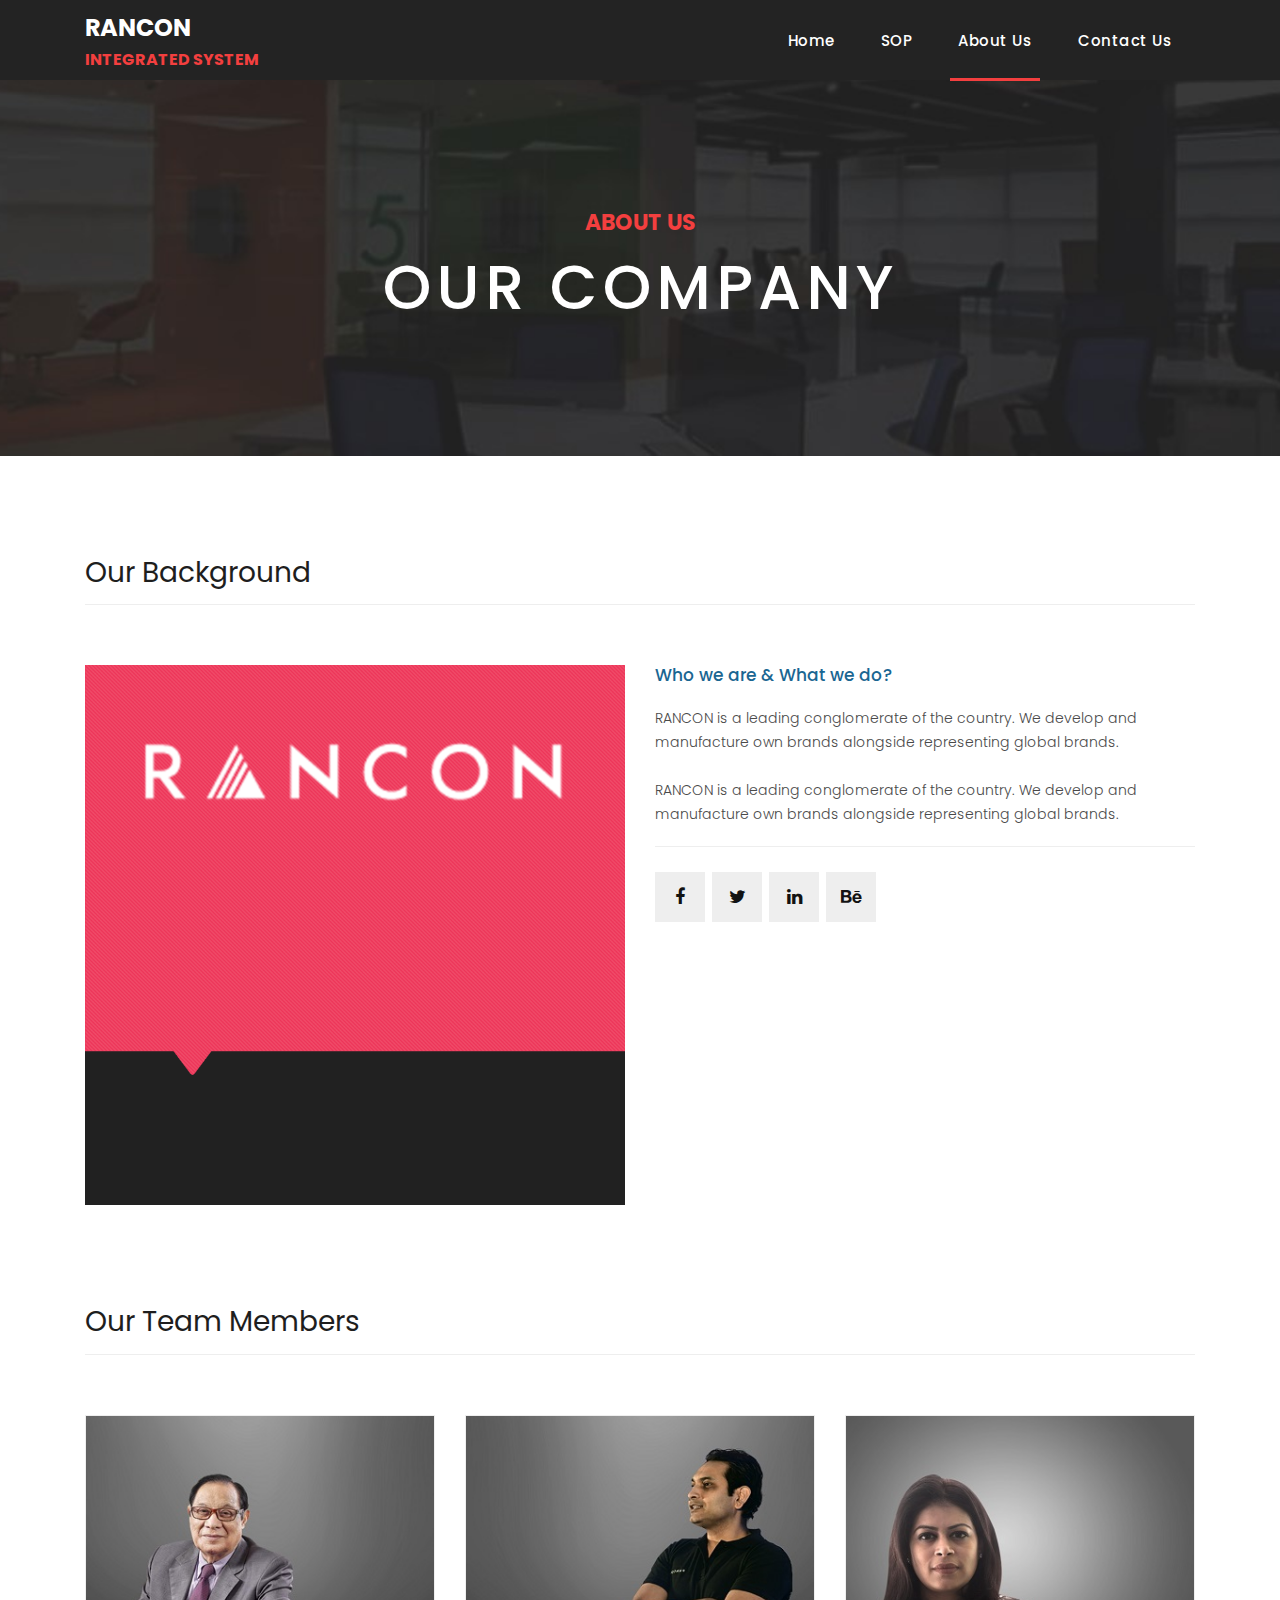
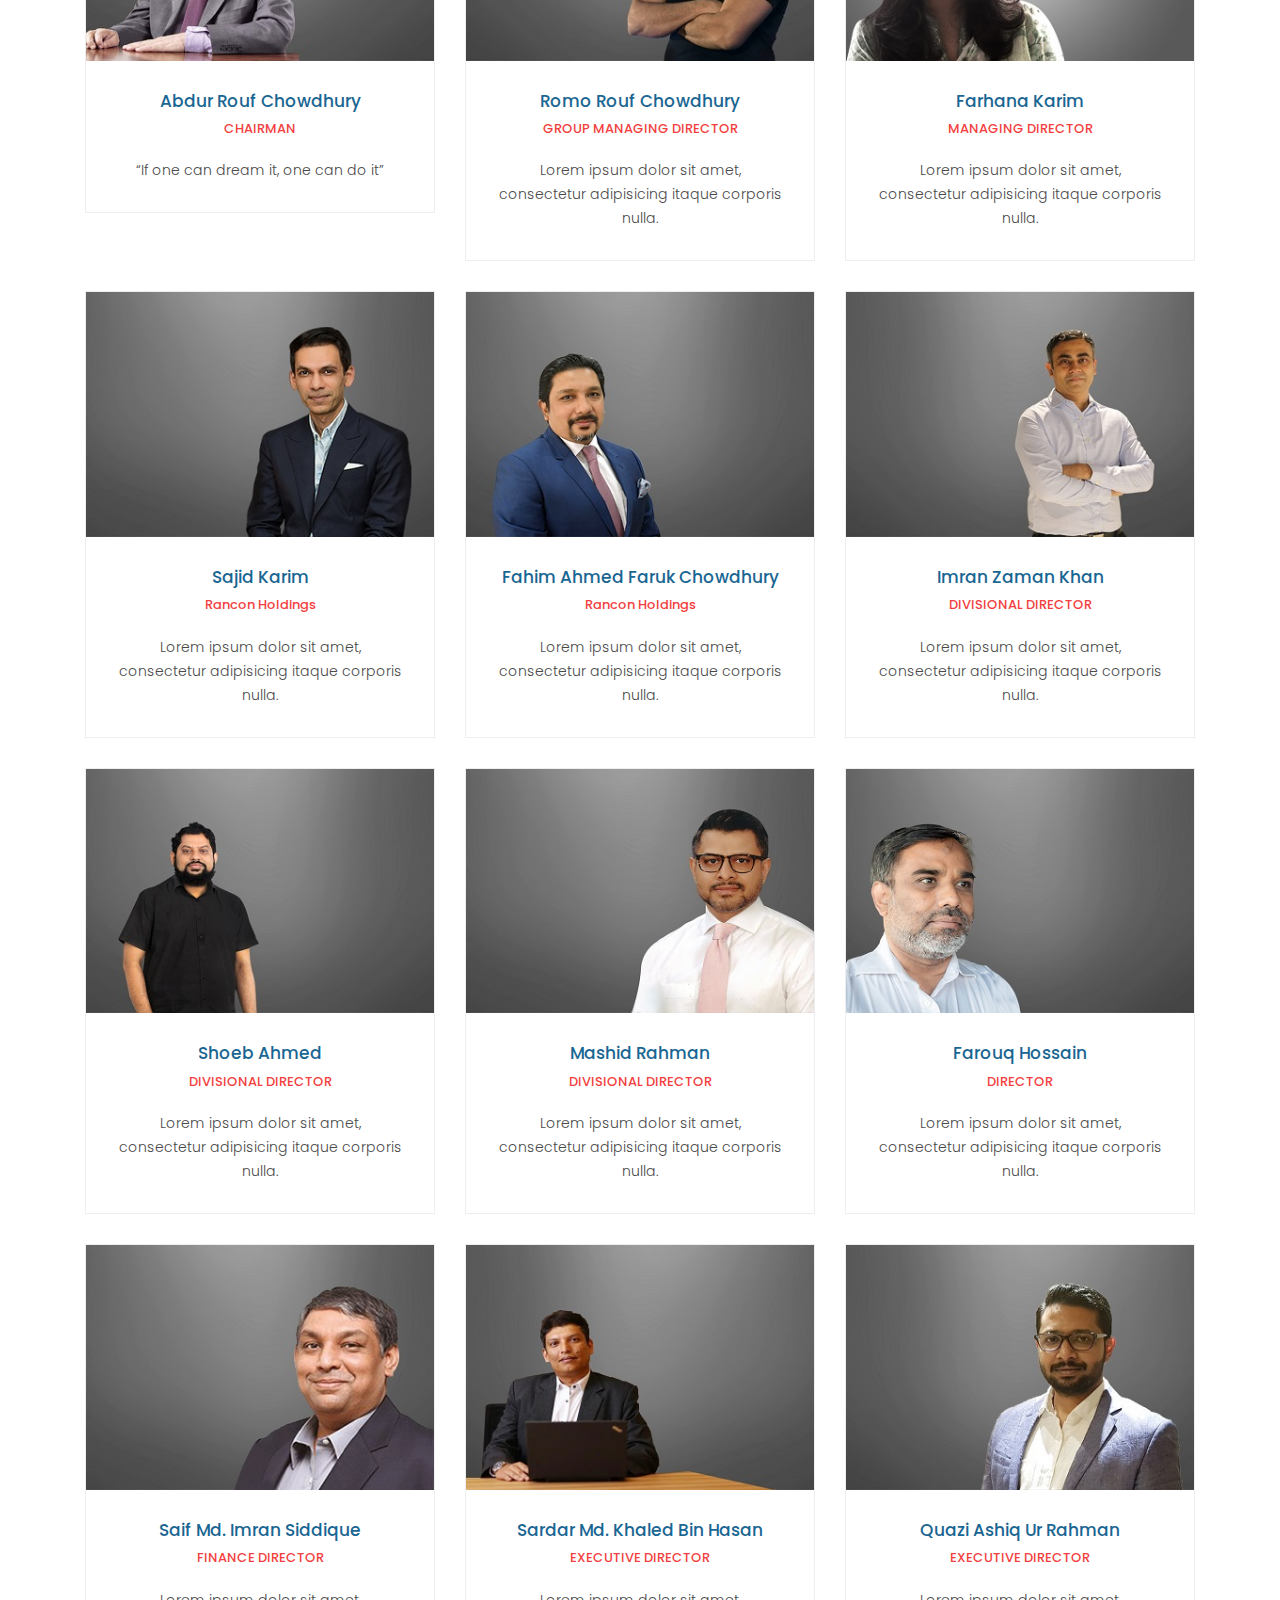
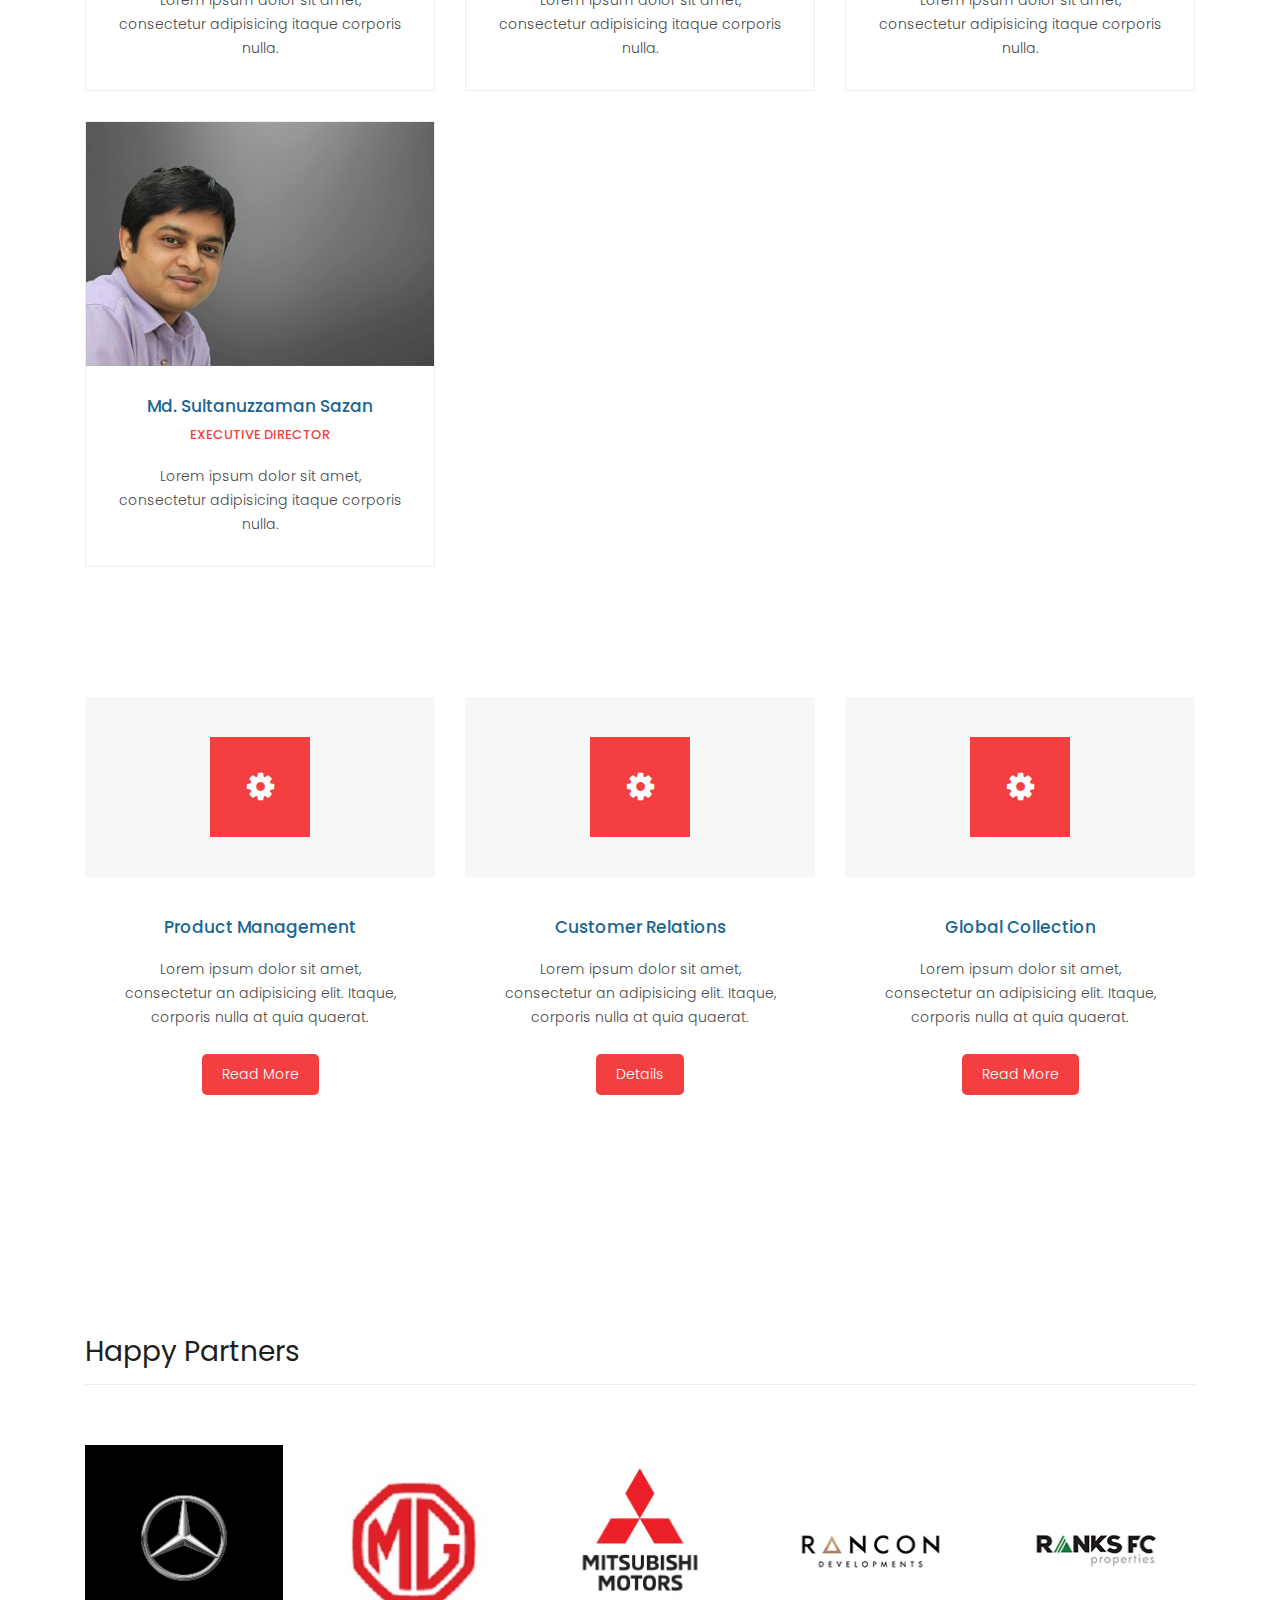
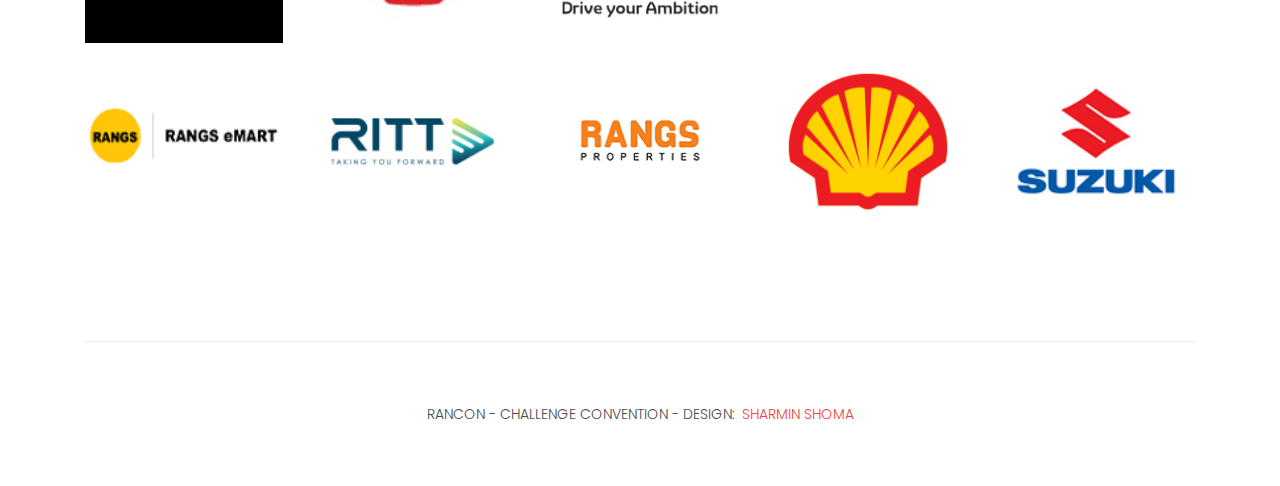
<file: about.html>
<!DOCTYPE html>
<html lang="en">

  <head>

    <meta charset="utf-8">
    <meta name="viewport" content="width=device-width, initial-scale=1, shrink-to-fit=no">
    <meta name="description" content="">
    <meta name="author" content="">
    <link href="https://fonts.googleapis.com/css?family=Poppins:100,200,300,400,500,600,700,800,900&display=swap" rel="stylesheet">

    <title>RANCON_ABOUT</title>

    <!-- Bootstrap core CSS -->
    <link href="vendor/bootstrap/css/bootstrap.min.css" rel="stylesheet">
<!--

TemplateMo 546 Sixteen Clothing

https://templatemo.com/tm-546-sixteen-clothing

-->

    <!-- Additional CSS Files -->
    <link rel="stylesheet" href="assets/css/fontawesome.css">
    <link rel="stylesheet" href="assets/css/templatemo-sixteen.css">
    <link rel="stylesheet" href="assets/css/owl.css">

  </head>

  <body>

    <!-- ***** Preloader Start ***** -->
    <div id="preloader">
        <div class="jumper">
            <div></div>
            <div></div>
            <div></div>
        </div>
    </div>  
    <!-- ***** Preloader End ***** -->

    <!-- Header -->
    <header class="">
      <nav class="navbar navbar-expand-lg">
        <div class="container">
          <a class="navbar-brand" href="index.html"><h2>RANCON<br> <em>Integrated System</em></h2></a>
          <button class="navbar-toggler" type="button" data-toggle="collapse" data-target="#navbarResponsive" aria-controls="navbarResponsive" aria-expanded="false" aria-label="Toggle navigation">
            <span class="navbar-toggler-icon"></span>
          </button>
          <div class="collapse navbar-collapse" id="navbarResponsive">
            <ul class="navbar-nav ml-auto">
              <li class="nav-item">
                <a class="nav-link" href="index.html">Home
                  <span class="sr-only">(current)</span>
                </a>
              </li> 
              <li class="nav-item">
                <a class="nav-link" href="products.html">SOP</a>
              </li>
              <li class="nav-item active">
                <a class="nav-link" href="about.html">About Us</a>
              </li>
              <li class="nav-item">
                <a class="nav-link" href="contact.html">Contact Us</a>
              </li>
            </ul>
          </div>
        </div>
      </nav>
    </header>

    <!-- Page Content -->
    <div class="page-heading about-heading header-text">
      <div class="container">
        <div class="row">
          <div class="col-md-12">
            <div class="text-content">
              <h4>about us</h4>
              <h2>our company</h2>
            </div>
          </div>
        </div>
      </div>
    </div>


    <div class="best-features about-features">
      <div class="container">
        <div class="row">
          <div class="col-md-12">
            <div class="section-heading">
              <h2>Our Background</h2>
            </div>
          </div>
          <div class="col-md-6">
            <div class="right-image">
              <img src="assets/images/feature-image.png" alt="">
            </div>
          </div>
          <div class="col-md-6">
            <div class="left-content">
              <h4>Who we are &amp; What we do?</h4>
              <p>RANCON is a leading conglomerate of the country. We develop and manufacture own brands alongside representing global brands.
                <br><br>RANCON is a leading conglomerate of the country. We develop and manufacture own brands alongside representing global brands.</p>
              <ul class="social-icons">
                <li><a href="#"><i class="fa fa-facebook"></i></a></li>
                <li><a href="#"><i class="fa fa-twitter"></i></a></li>
                <li><a href="#"><i class="fa fa-linkedin"></i></a></li>
                <li><a href="#"><i class="fa fa-behance"></i></a></li>
              </ul>
            </div>
          </div>
        </div>
      </div>
    </div>

    
    <div class="team-members">
      <div class="container">
        <div class="row">
          <div class="col-md-12">
            <div class="section-heading">
              <h2>Our Team Members</h2>
            </div>
          </div>
          <div class="col-md-4">
            <div class="team-member">
              <div class="thumb-container">
                <img src="assets/images/team_01.jpg" alt="">
                <div class="hover-effect">
                  <div class="hover-content">
                    <ul class="social-icons">
                      <li><a href="#"><i class="fa fa-facebook"></i></a></li>
                      <li><a href="#"><i class="fa fa-twitter"></i></a></li>
                      <li><a href="#"><i class="fa fa-linkedin"></i></a></li>
                      <li><a href="#"><i class="fa fa-behance"></i></a></li>
                    </ul>
                  </div>
                </div>
              </div>
              <div class="down-content">
                <h4>Abdur Rouf Chowdhury</h4>
                <span>CHAIRMAN</span>
                <p>“If one can dream it, one can do it”</p>
              </div>
            </div>
          </div>
          <div class="col-md-4">
            <div class="team-member">
              <div class="thumb-container">
                <img src="assets/images/team_02.jpg" alt="">
                <div class="hover-effect">
                  <div class="hover-content">
                    <ul class="social-icons">
                      <li><a href="#"><i class="fa fa-facebook"></i></a></li>
                      <li><a href="#"><i class="fa fa-twitter"></i></a></li>
                      <li><a href="#"><i class="fa fa-linkedin"></i></a></li>
                      <li><a href="#"><i class="fa fa-behance"></i></a></li>
                    </ul>
                  </div>
                </div>
              </div>
              <div class="down-content">
                <h4>Romo Rouf Chowdhury</h4>
                <span>GROUP MANAGING DIRECTOR</span>
                <p>Lorem ipsum dolor sit amet, consectetur adipisicing itaque corporis nulla.</p>
              </div>
            </div>
          </div>
          <div class="col-md-4">
            <div class="team-member">
              <div class="thumb-container">
                <img src="assets/images/team_03.jpg" alt="">
                <div class="hover-effect">
                  <div class="hover-content">
                    <ul class="social-icons">
                      <li><a href="#"><i class="fa fa-facebook"></i></a></li>
                      <li><a href="#"><i class="fa fa-twitter"></i></a></li>
                      <li><a href="#"><i class="fa fa-linkedin"></i></a></li>
                      <li><a href="#"><i class="fa fa-behance"></i></a></li>
                    </ul>
                  </div>
                </div>
              </div>
              <div class="down-content">
                <h4>Farhana Karim</h4>
                <span>MANAGING DIRECTOR</span>
                <p>Lorem ipsum dolor sit amet, consectetur adipisicing itaque corporis nulla.</p>
              </div>
            </div>
          </div>
          <div class="col-md-4">
            <div class="team-member">
              <div class="thumb-container">
                <img src="assets/images/team_04.jpg" alt="">
                <div class="hover-effect">
                  <div class="hover-content">
                    <ul class="social-icons">
                      <li><a href="#"><i class="fa fa-facebook"></i></a></li>
                      <li><a href="#"><i class="fa fa-twitter"></i></a></li>
                      <li><a href="#"><i class="fa fa-linkedin"></i></a></li>
                      <li><a href="#"><i class="fa fa-behance"></i></a></li>
                    </ul>
                  </div>
                </div>
              </div>
              <div class="down-content">
                <h4>Sajid Karim</h4>
                <span>Rancon Holdings</span>
                <p>Lorem ipsum dolor sit amet, consectetur adipisicing itaque corporis nulla.</p>
              </div>
            </div>
          </div>
          <div class="col-md-4">
            <div class="team-member">
              <div class="thumb-container">
                <img src="assets/images/team_05.jpg" alt="">
                <div class="hover-effect">
                  <div class="hover-content">
                    <ul class="social-icons">
                      <li><a href="#"><i class="fa fa-facebook"></i></a></li>
                      <li><a href="#"><i class="fa fa-twitter"></i></a></li>
                      <li><a href="#"><i class="fa fa-linkedin"></i></a></li>
                      <li><a href="#"><i class="fa fa-behance"></i></a></li>
                    </ul>
                  </div>
                </div>
              </div>
              <div class="down-content">
                <h4>Fahim Ahmed Faruk Chowdhury</h4>
                <span>Rancon Holdings</span>
                <p>Lorem ipsum dolor sit amet, consectetur adipisicing itaque corporis nulla.</p>
              </div>
            </div>
          </div>
          <div class="col-md-4">
            <div class="team-member">
              <div class="thumb-container">
                <img src="assets/images/team_06.jpg" alt="">
                <div class="hover-effect">
                  <div class="hover-content">
                    <ul class="social-icons">
                      <li><a href="#"><i class="fa fa-facebook"></i></a></li>
                      <li><a href="#"><i class="fa fa-twitter"></i></a></li>
                      <li><a href="#"><i class="fa fa-linkedin"></i></a></li>
                      <li><a href="#"><i class="fa fa-behance"></i></a></li>
                    </ul>
                  </div>
                </div>
              </div>
              <div class="down-content">
                <h4>Imran Zaman Khan</h4>
                <span>DIVISIONAL DIRECTOR</span>
                <p>Lorem ipsum dolor sit amet, consectetur adipisicing itaque corporis nulla.</p>
              </div>
            </div>
          </div>
          <div class="col-md-4">
            <div class="team-member">
              <div class="thumb-container">
                <img src="assets/images/team_07.jpg" alt="">
                <div class="hover-effect">
                  <div class="hover-content">
                    <ul class="social-icons">
                      <li><a href="#"><i class="fa fa-facebook"></i></a></li>
                      <li><a href="#"><i class="fa fa-twitter"></i></a></li>
                      <li><a href="#"><i class="fa fa-linkedin"></i></a></li>
                      <li><a href="#"><i class="fa fa-behance"></i></a></li>
                    </ul>
                  </div>
                </div>
              </div>
              <div class="down-content">
                <h4>Shoeb Ahmed</h4>
                <span>DIVISIONAL DIRECTOR</span>
                <p>Lorem ipsum dolor sit amet, consectetur adipisicing itaque corporis nulla.</p>
              </div>
            </div>
          </div>
          <div class="col-md-4">
            <div class="team-member">
              <div class="thumb-container">
                <img src="assets/images/team_08.jpg" alt="">
                <div class="hover-effect">
                  <div class="hover-content">
                    <ul class="social-icons">
                      <li><a href="#"><i class="fa fa-facebook"></i></a></li>
                      <li><a href="#"><i class="fa fa-twitter"></i></a></li>
                      <li><a href="#"><i class="fa fa-linkedin"></i></a></li>
                      <li><a href="#"><i class="fa fa-behance"></i></a></li>
                    </ul>
                  </div>
                </div>
              </div>
              <div class="down-content">
                <h4>Mashid Rahman</h4>
                <span>DIVISIONAL DIRECTOR</span>
                <p>Lorem ipsum dolor sit amet, consectetur adipisicing itaque corporis nulla.</p>
              </div>
            </div>
          </div>
          <div class="col-md-4">
            <div class="team-member">
              <div class="thumb-container">
                <img src="assets/images/team_09.jpg" alt="">
                <div class="hover-effect">
                  <div class="hover-content">
                    <ul class="social-icons">
                      <li><a href="#"><i class="fa fa-facebook"></i></a></li>
                      <li><a href="#"><i class="fa fa-twitter"></i></a></li>
                      <li><a href="#"><i class="fa fa-linkedin"></i></a></li>
                      <li><a href="#"><i class="fa fa-behance"></i></a></li>
                    </ul>
                  </div>
                </div>
              </div>
              <div class="down-content">
                <h4>Farouq Hossain</h4>
                <span>DIRECTOR</span>
                <p>Lorem ipsum dolor sit amet, consectetur adipisicing itaque corporis nulla.</p>
              </div>
            </div>
          </div>
          <div class="col-md-4">
            <div class="team-member">
              <div class="thumb-container">
                <img src="assets/images/team_10.jpg" alt="">
                <div class="hover-effect">
                  <div class="hover-content">
                    <ul class="social-icons">
                      <li><a href="#"><i class="fa fa-facebook"></i></a></li>
                      <li><a href="#"><i class="fa fa-twitter"></i></a></li>
                      <li><a href="#"><i class="fa fa-linkedin"></i></a></li>
                      <li><a href="#"><i class="fa fa-behance"></i></a></li>
                    </ul>
                  </div>
                </div>
              </div>
              <div class="down-content">
                <h4>Saif Md. Imran Siddique</h4>
                <span>FINANCE DIRECTOR</span>
                <p>Lorem ipsum dolor sit amet, consectetur adipisicing itaque corporis nulla.</p>
              </div>
            </div>
          </div>
          <div class="col-md-4">
            <div class="team-member">
              <div class="thumb-container">
                <img src="assets/images/team_11.jpg" alt="">
                <div class="hover-effect">
                  <div class="hover-content">
                    <ul class="social-icons">
                      <li><a href="#"><i class="fa fa-facebook"></i></a></li>
                      <li><a href="#"><i class="fa fa-twitter"></i></a></li>
                      <li><a href="#"><i class="fa fa-linkedin"></i></a></li>
                      <li><a href="#"><i class="fa fa-behance"></i></a></li>
                    </ul>
                  </div>
                </div>
              </div>
              <div class="down-content">
                <h4>Sardar Md. Khaled Bin Hasan</h4>
                <span>EXECUTIVE DIRECTOR</span>
                <p>Lorem ipsum dolor sit amet, consectetur adipisicing itaque corporis nulla.</p>
              </div>
            </div>
          </div>
          <div class="col-md-4">
            <div class="team-member">
              <div class="thumb-container">
                <img src="assets/images/team_12.jpg" alt="">
                <div class="hover-effect">
                  <div class="hover-content">
                    <ul class="social-icons">
                      <li><a href="#"><i class="fa fa-facebook"></i></a></li>
                      <li><a href="#"><i class="fa fa-twitter"></i></a></li>
                      <li><a href="#"><i class="fa fa-linkedin"></i></a></li>
                      <li><a href="#"><i class="fa fa-behance"></i></a></li>
                    </ul>
                  </div>
                </div>
              </div>
              <div class="down-content">
                <h4>Quazi Ashiq Ur Rahman</h4>
                <span>EXECUTIVE DIRECTOR</span>
                <p>Lorem ipsum dolor sit amet, consectetur adipisicing itaque corporis nulla.</p>
              </div>
            </div>
          </div>
          <div class="col-md-4">
            <div class="team-member">
              <div class="thumb-container">
                <img src="assets/images/team_13.jpg" alt="">
                <div class="hover-effect">
                  <div class="hover-content">
                    <ul class="social-icons">
                      <li><a href="#"><i class="fa fa-facebook"></i></a></li>
                      <li><a href="#"><i class="fa fa-twitter"></i></a></li>
                      <li><a href="#"><i class="fa fa-linkedin"></i></a></li>
                      <li><a href="#"><i class="fa fa-behance"></i></a></li>
                    </ul>
                  </div>
                </div>
              </div>
              <div class="down-content">
                <h4>Md. Sultanuzzaman Sazan</h4>
                <span>EXECUTIVE DIRECTOR</span>
                <p>Lorem ipsum dolor sit amet, consectetur adipisicing itaque corporis nulla.</p>
              </div>
            </div>
          </div>
        </div>
      </div>
    </div>


    <div class="services">
      <div class="container">
        <div class="row">
          <div class="col-md-4">
            <div class="service-item">
              <div class="icon">
                <i class="fa fa-gear"></i>
              </div>
              <div class="down-content">
                <h4>Product Management</h4>
                <p>Lorem ipsum dolor sit amet, consectetur an adipisicing elit. Itaque, corporis nulla at quia quaerat.</p>
                <a href="#" class="filled-button">Read More</a>
              </div>
            </div>
          </div>
          <div class="col-md-4">
            <div class="service-item">
              <div class="icon">
                <i class="fa fa-gear"></i>
              </div>
              <div class="down-content">
                <h4>Customer Relations</h4>
                <p>Lorem ipsum dolor sit amet, consectetur an adipisicing elit. Itaque, corporis nulla at quia quaerat.</p>
                <a href="#" class="filled-button">Details</a>
              </div>
            </div>
          </div>
          <div class="col-md-4">
            <div class="service-item">
              <div class="icon">
                <i class="fa fa-gear"></i>
              </div>
              <div class="down-content">
                <h4>Global Collection</h4>
                <p>Lorem ipsum dolor sit amet, consectetur an adipisicing elit. Itaque, corporis nulla at quia quaerat.</p>
                <a href="#" class="filled-button">Read More</a>
              </div>
            </div>
          </div>
        </div>
      </div>
    </div>


    <div class="happy-clients">
      <div class="container">
        <div class="row">
          <div class="col-md-12">
            <div class="section-heading">
              <h2>Happy Partners</h2>
            </div>
          </div>
          <div class="col-md-12">
            <div class="owl-clients owl-carousel">
              <div class="client-item">
                <img src="assets/images/client-01.jpg" alt="1">
              </div>
              
              <div class="client-item">
                <img src="assets/images/client-02.jpg" alt="2">
              </div>
              
              <div class="client-item">
                <img src="assets/images/client-03.jpg" alt="3">
              </div>
              
              <div class="client-item">
                <img src="assets/images/client-04.jpg" alt="4">
              </div>
              <div class="client-item">
                <img src="assets/images/client-05.jpg" alt="5">
              </div>
            </div>
          </div>
          <div class="col-md-12">
            <div class="owl-clients owl-carousel">
          
              <div class="client-item">
                <img src="assets/images/client-06.png" alt="6">
              </div>
              <div class="client-item">
                <img src="assets/images/client-07.jpg" alt="7">
              </div>
              <div class="client-item">
                <img src="assets/images/client-08.jpg" alt="8">
              </div>
              <div class="client-item">
                <img src="assets/images/client-09.jpg" alt="9">
              </div>
              <div class="client-item">
                <img src="assets/images/client-10.jpg" alt="10">
              </div>
            </div>
          </div>
        </div>
      </div>
    </div>
        </div>
      </div>
    </div>

    <footer>
      <div class="container">
        <div class="row">
          <div class="col-md-12">
            <div class="inner-content">
              <p>RANCON - CHALLENGE CONVENTION
            
            - Design: <a rel="nofollow noopener" href="https://www.linkedin.com/in/sharmin-shoma-036434178/" target="_blank">Sharmin Shoma</a></p>
            </div>
          </div>
        </div>
      </div>
    </footer>
    


    <!-- Bootstrap core JavaScript -->
    <script src="vendor/jquery/jquery.min.js"></script>
    <script src="vendor/bootstrap/js/bootstrap.bundle.min.js"></script>


    <!-- Additional Scripts -->
    <script src="assets/js/custom.js"></script>
    <script src="assets/js/owl.js"></script>
    <script src="assets/js/slick.js"></script>
    <script src="assets/js/isotope.js"></script>
    <script src="assets/js/accordions.js"></script>


    <script language = "text/Javascript"> 
      cleared[0] = cleared[1] = cleared[2] = 0; //set a cleared flag for each field
      function clearField(t){                   //declaring the array outside of the
      if(! cleared[t.id]){                      // function makes it static and global
          cleared[t.id] = 1;  // you could use true and false, but that's more typing
          t.value='';         // with more chance of typos
          t.style.color='#fff';
          }
      }
    </script>


  </body>

</html>
</file>
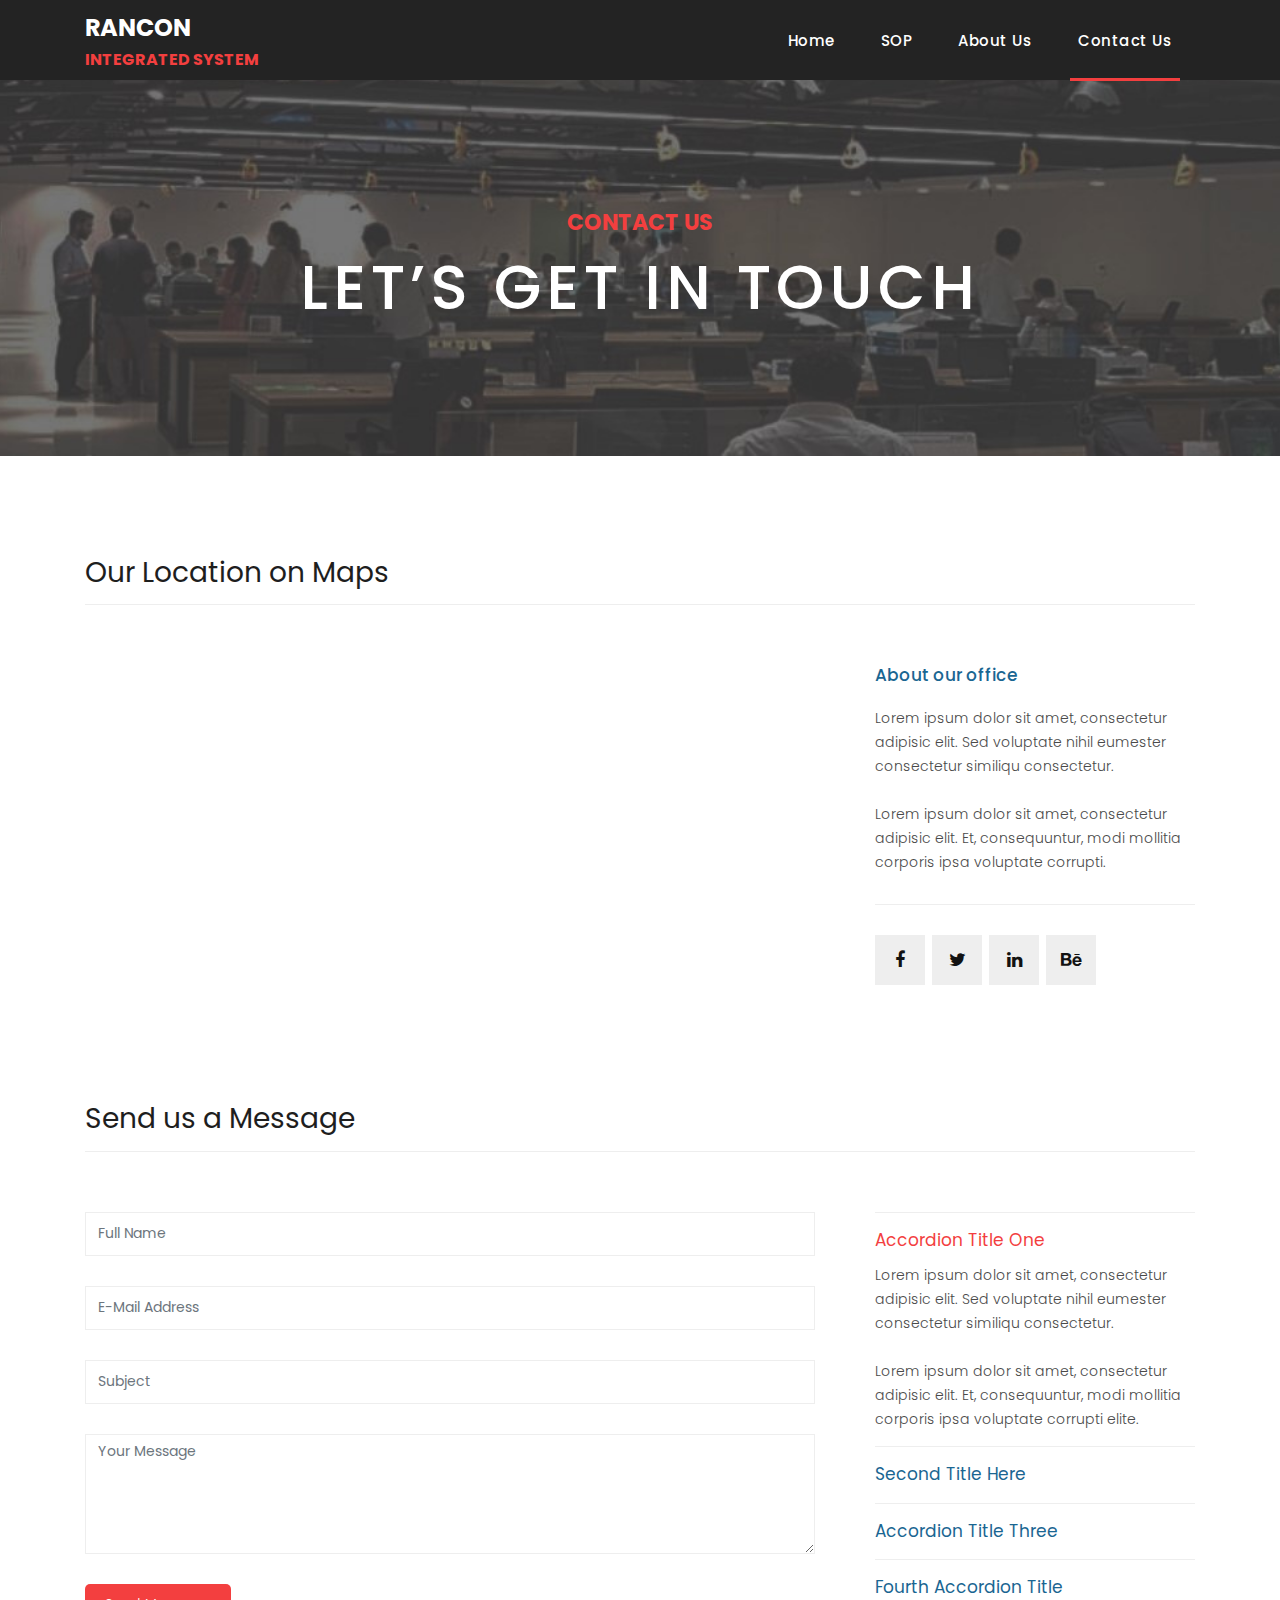
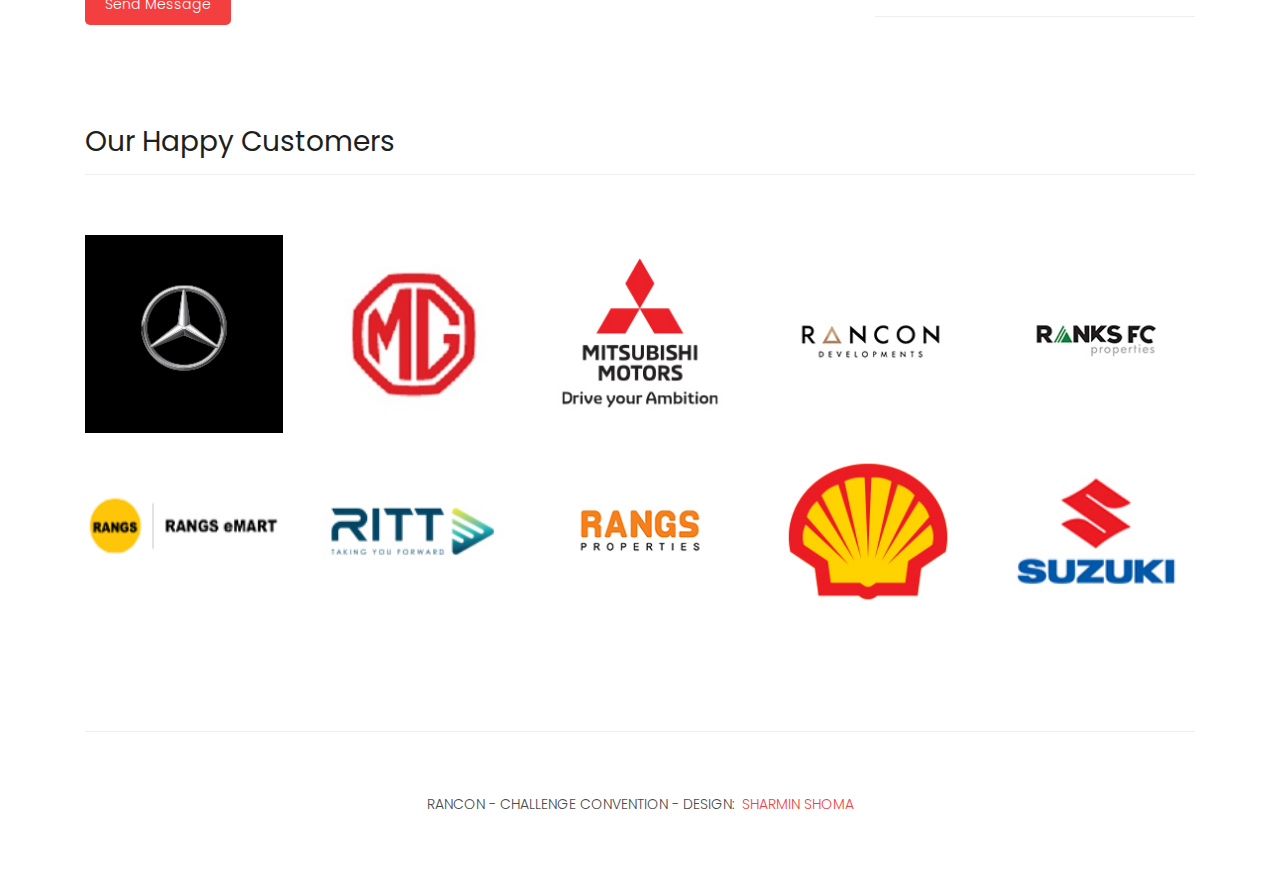
<file: contact.html>
<!DOCTYPE html>
<html lang="en">

  <head>

    <meta charset="utf-8">
    <meta name="viewport" content="width=device-width, initial-scale=1, shrink-to-fit=no">
    <meta name="description" content="">
    <meta name="author" content="">
    <link href="https://fonts.googleapis.com/css?family=Poppins:100,200,300,400,500,600,700,800,900&display=swap" rel="stylesheet">

    <title>RANCON_CONTACT</title>

    <!-- Bootstrap core CSS -->
    <link href="vendor/bootstrap/css/bootstrap.min.css" rel="stylesheet">
<!--

TemplateMo 546 Sixteen Clothing

https://templatemo.com/tm-546-sixteen-clothing

-->

    <!-- Additional CSS Files -->
    <link rel="stylesheet" href="assets/css/fontawesome.css">
    <link rel="stylesheet" href="assets/css/templatemo-sixteen.css">
    <link rel="stylesheet" href="assets/css/owl.css">

  </head>

  <body>

    <!-- ***** Preloader Start ***** -->
    <div id="preloader">
        <div class="jumper">
            <div></div>
            <div></div>
            <div></div>
        </div>
    </div>  
    <!-- ***** Preloader End ***** -->

    <!-- Header -->
    <header class="">
      <nav class="navbar navbar-expand-lg">
        <div class="container">
          <a class="navbar-brand" href="index.html"><h2>RANCON<br> <em>Integrated System</em></h2></a>
          <button class="navbar-toggler" type="button" data-toggle="collapse" data-target="#navbarResponsive" aria-controls="navbarResponsive" aria-expanded="false" aria-label="Toggle navigation">
            <span class="navbar-toggler-icon"></span>
          </button>
          <div class="collapse navbar-collapse" id="navbarResponsive">
            <ul class="navbar-nav ml-auto">
              <li class="nav-item">
                <a class="nav-link" href="index.html">Home
                  <span class="sr-only">(current)</span>
                </a>
              </li> 
              <li class="nav-item">
                <a class="nav-link" href="products.html">SOP</a>
              </li>
              <li class="nav-item">
                <a class="nav-link" href="about.html">About Us</a>
              </li>
              <li class="nav-item active">
                <a class="nav-link" href="contact.html">Contact Us</a>
              </li>
            </ul>
          </div>
        </div>
      </nav>
    </header>

    <!-- Page Content -->
    <div class="page-heading contact-heading header-text">
      <div class="container">
        <div class="row">
          <div class="col-md-12">
            <div class="text-content">
              <h4>contact us</h4>
              <h2>let’s get in touch</h2>
            </div>
          </div>
        </div>
      </div>
    </div>


    <div class="find-us">
      <div class="container">
        <div class="row">
          <div class="col-md-12">
            <div class="section-heading">
              <h2>Our Location on Maps</h2>
            </div>
          </div>
          <div class="col-md-8">
<!-- How to change your own map point
	1. Go to Google Maps
	2. Click on your location point
	3. Click "Share" and choose "Embed map" tab
	4. Copy only URL and paste it within the src="" field below
-->
            <div id="map">
              <iframe src="https://www.google.com/maps/embed?pb=!1m18!1m12!1m3!1d1291.009863478569!2d90.38903254856386!3d23.76422973640753!2m3!1f0!2f0!3f0!3m2!1i1024!2i768!4f13.1!3m3!1m2!1s0x3755c75f309f5e1b%3A0xf5a354812a851bea!2sRANCON%20Holdings%20Limited!5e0!3m2!1sbn!2sbd!4v1647350400954!5m2!1sbn!2sbd"
               width="100%" height="330px" frameborder="0" style="border:0" allowfullscreen></iframe>
            </div>
          </div>
          <div class="col-md-4">
            <div class="left-content">
              <h4>About our office</h4>
              <p>Lorem ipsum dolor sit amet, consectetur adipisic elit. Sed voluptate nihil eumester consectetur similiqu consectetur.<br><br>Lorem ipsum dolor sit amet, consectetur adipisic elit. Et, consequuntur, modi mollitia corporis ipsa voluptate corrupti.</p>
              <ul class="social-icons">
                <li><a href="#"><i class="fa fa-facebook"></i></a></li>
                <li><a href="#"><i class="fa fa-twitter"></i></a></li>
                <li><a href="#"><i class="fa fa-linkedin"></i></a></li>
                <li><a href="#"><i class="fa fa-behance"></i></a></li>
              </ul>
            </div>
          </div>
        </div>
      </div>
    </div>

    
    <div class="send-message">
      <div class="container">
        <div class="row">
          <div class="col-md-12">
            <div class="section-heading">
              <h2>Send us a Message</h2>
            </div>
          </div>
          <div class="col-md-8">
            <div class="contact-form">
              <form id="contact" action="" method="post">
                <div class="row">
                  <div class="col-lg-12 col-md-12 col-sm-12">
                    <fieldset>
                      <input name="name" type="text" class="form-control" id="name" placeholder="Full Name" required="">
                    </fieldset>
                  </div>
                  <div class="col-lg-12 col-md-12 col-sm-12">
                    <fieldset>
                      <input name="email" type="text" class="form-control" id="email" placeholder="E-Mail Address" required="">
                    </fieldset>
                  </div>
                  <div class="col-lg-12 col-md-12 col-sm-12">
                    <fieldset>
                      <input name="subject" type="text" class="form-control" id="subject" placeholder="Subject" required="">
                    </fieldset>
                  </div>
                  <div class="col-lg-12">
                    <fieldset>
                      <textarea name="message" rows="6" class="form-control" id="message" placeholder="Your Message" required=""></textarea>
                    </fieldset>
                  </div>
                  <div class="col-lg-12">
                    <fieldset>
                      <button type="submit" id="form-submit" class="filled-button">Send Message</button>
                    </fieldset>
                  </div>
                </div>
              </form>
            </div>
          </div>
          <div class="col-md-4">
            <ul class="accordion">
              <li>
                  <a>Accordion Title One</a>
                  <div class="content">
                      <p>Lorem ipsum dolor sit amet, consectetur adipisic elit. Sed voluptate nihil eumester consectetur similiqu consectetur.<br><br>Lorem ipsum dolor sit amet, consectetur adipisic elit. Et, consequuntur, modi mollitia corporis ipsa voluptate corrupti elite.</p>
                  </div>
              </li>
              <li>
                  <a>Second Title Here</a>
                  <div class="content">
                      <p>Lorem ipsum dolor sit amet, consectetur adipisic elit. Sed voluptate nihil eumester consectetur similiqu consectetur.<br><br>Lorem ipsum dolor sit amet, consectetur adipisic elit. Et, consequuntur, modi mollitia corporis ipsa voluptate corrupti elite.</p>
                  </div>
              </li>
              <li>
                  <a>Accordion Title Three</a>
                  <div class="content">
                      <p>Lorem ipsum dolor sit amet, consectetur adipisic elit. Sed voluptate nihil eumester consectetur similiqu consectetur.<br><br>Lorem ipsum dolor sit amet, consectetur adipisic elit. Et, consequuntur, modi mollitia corporis ipsa voluptate corrupti elite.</p>
                  </div>
              </li>
              <li>
                  <a>Fourth Accordion Title</a>
                  <div class="content">
                      <p>Lorem ipsum dolor sit amet, consectetur adipisic elit. Sed voluptate nihil eumester consectetur similiqu consectetur.<br><br>Lorem ipsum dolor sit amet, consectetur adipisic elit. Et, consequuntur, modi mollitia corporis ipsa voluptate corrupti elite.</p>
                  </div>
              </li>
            </ul>
          </div>
        </div>
      </div>
    </div>

    <div class="happy-clients">
      <div class="container">
        <div class="row">
          <div class="col-md-12">
            <div class="section-heading">
              <h2>Our Happy Customers</h2>
            </div>
          </div>
          <div class="col-md-12">
            <div class="owl-clients owl-carousel">
              <div class="client-item">
                <img src="assets/images/client-01.jpg" alt="1">
              </div>
              
              <div class="client-item">
                <img src="assets/images/client-02.jpg" alt="2">
              </div>
              
              <div class="client-item">
                <img src="assets/images/client-03.jpg" alt="3">
              </div>
              
              <div class="client-item">
                <img src="assets/images/client-04.jpg" alt="4">
              </div>
              <div class="client-item">
                <img src="assets/images/client-05.jpg" alt="5">
              </div>
            </div>
          </div>
          <div class="col-md-12">
            <div class="owl-clients owl-carousel">
          
              <div class="client-item">
                <img src="assets/images/client-06.png" alt="6">
              </div>
              <div class="client-item">
                <img src="assets/images/client-07.jpg" alt="7">
              </div>
              <div class="client-item">
                <img src="assets/images/client-08.jpg" alt="8">
              </div>
              <div class="client-item">
                <img src="assets/images/client-09.jpg" alt="9">
              </div>
              <div class="client-item">
                <img src="assets/images/client-10.jpg" alt="10">
              </div>
            </div>
          </div>
        </div>
      </div>
    </div>

    
    <footer>
      <div class="container">
        <div class="row">
          <div class="col-md-12">
            <div class="inner-content">
              <p>RANCON - CHALLENGE CONVENTION
            
            - Design: <a rel="nofollow noopener" href="https://www.linkedin.com/in/sharmin-shoma-036434178/" target="_blank">Sharmin Shoma</a></p>
            </div>
          </div>
        </div>
      </div>
    </footer>


    <!-- Bootstrap core JavaScript -->
    <script src="vendor/jquery/jquery.min.js"></script>
    <script src="vendor/bootstrap/js/bootstrap.bundle.min.js"></script>


    <!-- Additional Scripts -->
    <script src="assets/js/custom.js"></script>
    <script src="assets/js/owl.js"></script>
    <script src="assets/js/slick.js"></script>
    <script src="assets/js/isotope.js"></script>
    <script src="assets/js/accordions.js"></script>


    <script language = "text/Javascript"> 
      cleared[0] = cleared[1] = cleared[2] = 0; //set a cleared flag for each field
      function clearField(t){                   //declaring the array outside of the
      if(! cleared[t.id]){                      // function makes it static and global
          cleared[t.id] = 1;  // you could use true and false, but that's more typing
          t.value='';         // with more chance of typos
          t.style.color='#fff';
          }
      }
    </script>


  </body>

</html>
</file>
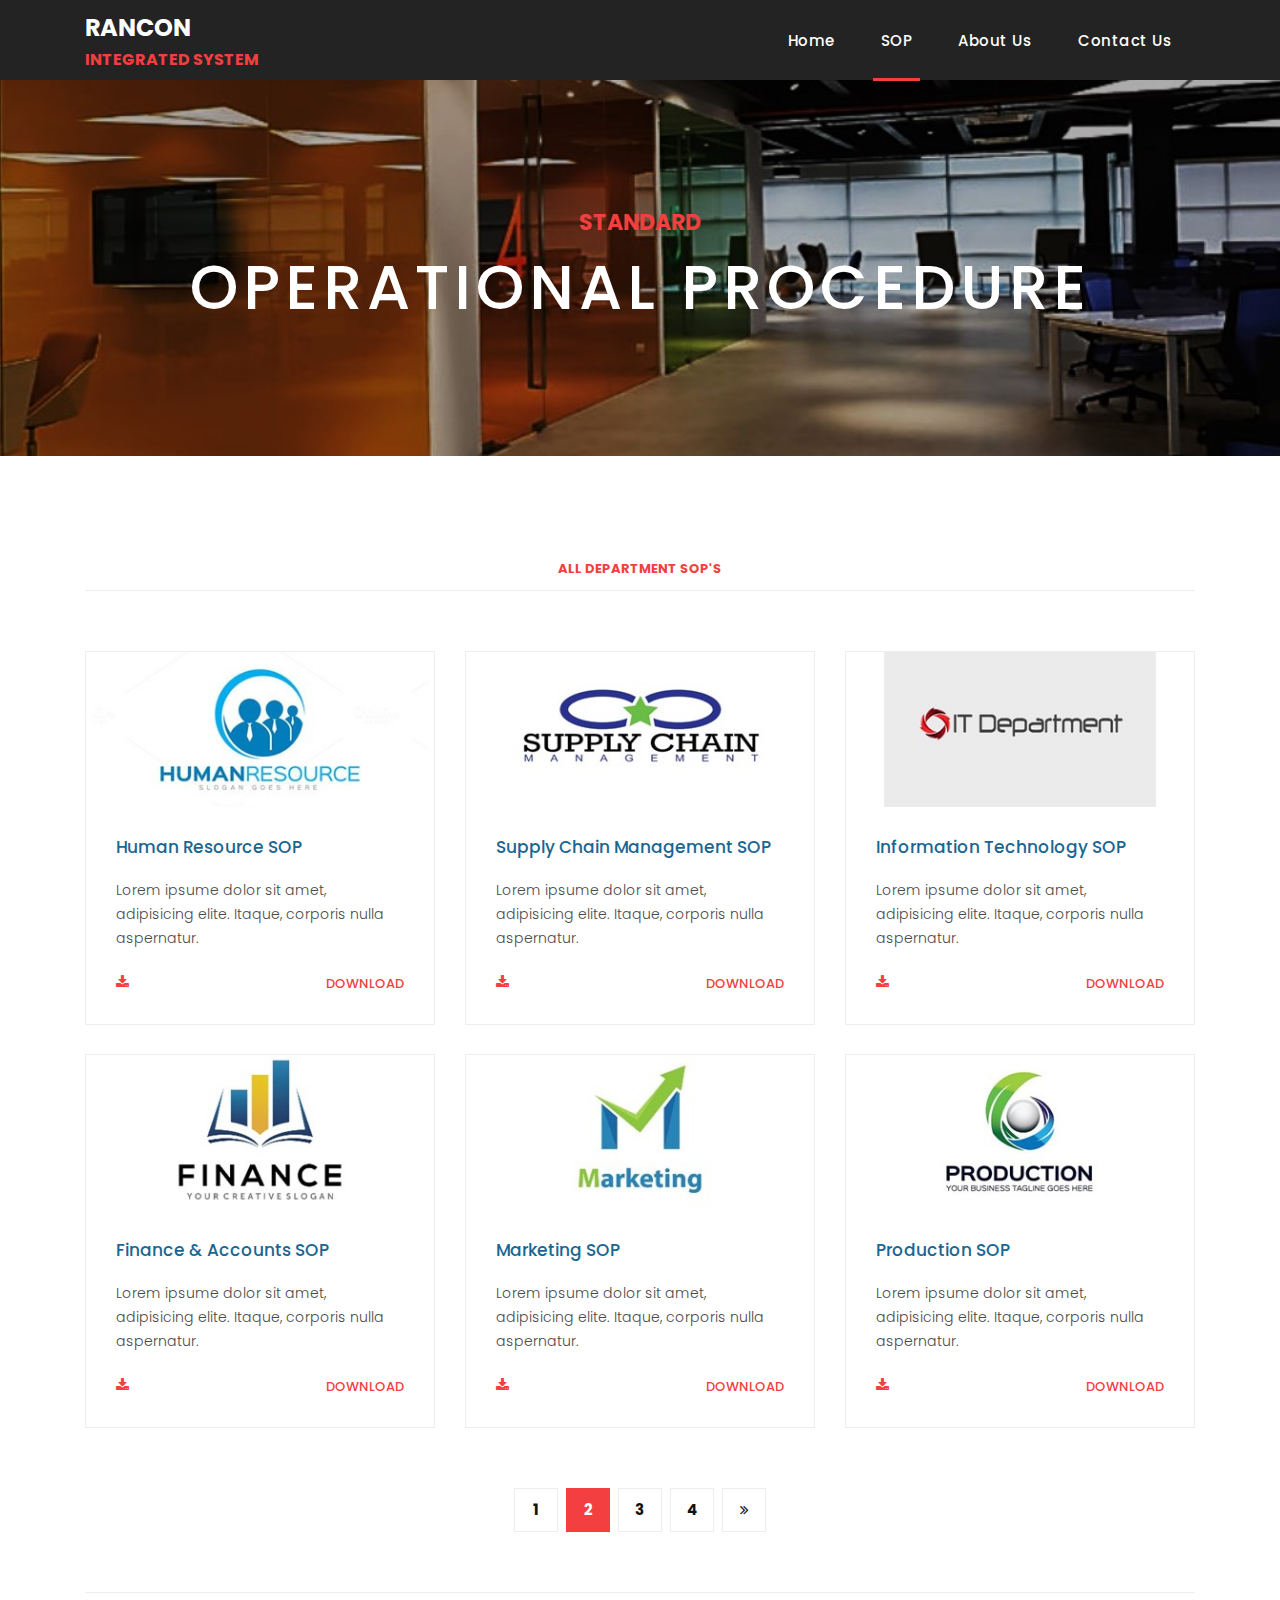
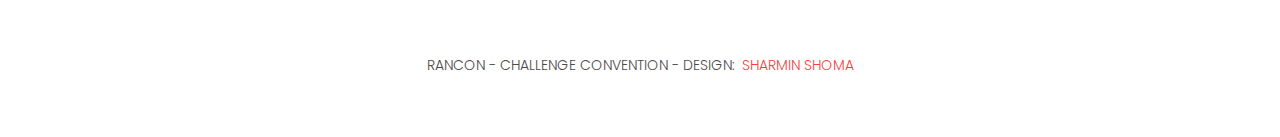
<file: products.html>
<!DOCTYPE html>
<html lang="en">

  <head>

    <meta charset="utf-8">
    <meta name="viewport" content="width=device-width, initial-scale=1, shrink-to-fit=no">
    <meta name="description" content="">
    <meta name="author" content="">
    <link href="https://fonts.googleapis.com/css?family=Poppins:100,200,300,400,500,600,700,800,900&display=swap" rel="stylesheet">

    <title>RANCON_NOTICE</title>

    <!-- Bootstrap core CSS -->
    <link href="vendor/bootstrap/css/bootstrap.min.css" rel="stylesheet">
<!--

TemplateMo 546 Sixteen Clothing

https://templatemo.com/tm-546-sixteen-clothing

-->

    <!-- Additional CSS Files -->
    <link rel="stylesheet" href="assets/css/fontawesome.css">
    <link rel="stylesheet" href="assets/css/templatemo-sixteen.css">
    <link rel="stylesheet" href="assets/css/owl.css">

  </head>

  <body>

    <!-- ***** Preloader Start ***** -->
    <div id="preloader">
        <div class="jumper">
            <div></div>
            <div></div>
            <div></div>
        </div>
    </div>  
    <!-- ***** Preloader End ***** -->

    <!-- Header -->
    <header class="">
      <nav class="navbar navbar-expand-lg">
        <div class="container">
          <a class="navbar-brand" href="index.html"><h2>RANCON<br> <em>Integrated System</em></h2></a>
          <button class="navbar-toggler" type="button" data-toggle="collapse" data-target="#navbarResponsive" aria-controls="navbarResponsive" aria-expanded="false" aria-label="Toggle navigation">
            <span class="navbar-toggler-icon"></span>
          </button>
          <div class="collapse navbar-collapse" id="navbarResponsive">
            <ul class="navbar-nav ml-auto">
              <li class="nav-item">
                <a class="nav-link" href="index.html">Home
                  <span class="sr-only">(current)</span>
                </a>
              </li> 
              <li class="nav-item active">
                <a class="nav-link" href="products.html">SOP</a>
              </li>
              <li class="nav-item">
                <a class="nav-link" href="about.html">About Us</a>
              </li>
              <li class="nav-item">
                <a class="nav-link" href="contact.html">Contact Us</a>
              </li>
            </ul>
          </div>
        </div>
      </nav>
    </header>

    <!-- Page Content -->
    <div class="page-heading products-heading header-text">
      <div class="container">
        <div class="row">
          <div class="col-md-12">
            <div class="text-content">
              <h4>Standard</h4>
              <h2>Operational Procedure</h2>
            </div>
          </div>
        </div>
      </div>
    </div>

    
    <div class="products">
      <div class="container">
        <div class="row">
          <div class="col-md-12">
            <div class="filters">
              <ul>
                  <li class="active" data-filter="*">All Department SOP's</li>
                 <!--<li data-filter=".des">Featured</li>
                  <li data-filter=".dev">Flash Deals</li>
                  <li data-filter=".gra">Last Minute</li>--> 
              </ul>
            </div>
          </div>
          <div class="col-md-12">
            <div class="filters-content">
                <div class="row grid">
                    <div class="col-lg-4 col-md-4 all des">
                      <div class="product-item">
                        <a href="#"><img src="assets/images/product_01.jpg" alt=""></a>
                        <div class="down-content">
                          <a href="#"><h4>Human Resource SOP</h4></a>
                          
                          <p>Lorem ipsume dolor sit amet, adipisicing elite. Itaque, corporis nulla aspernatur.</p>
                          <ul class="stars">
                            <a href="assets/notice/sample.pdf" download>
                              <li>
                                <i class="fa fa-download" aria-hidden="true"></i>
                              </li>
                          </ul>
                          <span>DOWNLOAD</span></a>
                        </div>
                      </div>
                    </div>
                    <div class="col-lg-4 col-md-4 all dev">
                      <div class="product-item">
                        <a href="#"><img src="assets/images/product_02.jpg" alt=""></a>
                        <div class="down-content">
                          <a href="#"><h4>Supply Chain Management SOP</h4></a>
                          
                          <p>Lorem ipsume dolor sit amet, adipisicing elite. Itaque, corporis nulla aspernatur.</p>
                          <ul class="stars">
                            <a href="assets/notice/sample.pdf" download>
                              <li>
                                <i class="fa fa-download" aria-hidden="true"></i>
                              </li>
                          </ul>
                          <span>DOWNLOAD</span></a>
                        </div>
                      </div>
                    </div>
                    <div class="col-lg-4 col-md-4 all gra">
                      <div class="product-item">
                        <a href="#"><img src="assets/images/product_03.jpg" alt=""></a>
                        <div class="down-content">
                          <a href="#"><h4>Information Technology SOP</h4></a>
                          
                          <p>Lorem ipsume dolor sit amet, adipisicing elite. Itaque, corporis nulla aspernatur.</p>
                          <ul class="stars">
                            <a href="assets/notice/sample.pdf" download>
                              <li>
                                <i class="fa fa-download" aria-hidden="true"></i>
                              </li>
                          </ul>
                          <span>DOWNLOAD</span></a>
                        </div>
                      </div>
                    </div>
                    <div class="col-lg-4 col-md-4 all gra">
                      <div class="product-item">
                        <a href="#"><img src="assets/images/product_04.jpg" alt=""></a>
                        <div class="down-content">
                          <a href="#"><h4>Finance & Accounts SOP
                      
                          </h4></a>
                          
                          <p>Lorem ipsume dolor sit amet, adipisicing elite. Itaque, corporis nulla aspernatur.</p>
                          <ul class="stars">
                            <a href="assets/notice/sample.pdf" download>
                              <li>
                                <i class="fa fa-download" aria-hidden="true"></i>
                              </li>
                          </ul>
                          <span>DOWNLOAD</span></a>
                        </div>
                      </div>
                    </div>
                    <div class="col-lg-4 col-md-4 all dev">
                      <div class="product-item">
                        <a href="#"><img src="assets/images/product_05.jpg" alt=""></a>
                        <div class="down-content">
                          <a href="#"><h4>Marketing  SOP</h4></a>
                          
                          <p>Lorem ipsume dolor sit amet, adipisicing elite. Itaque, corporis nulla aspernatur.</p>
                          <ul class="stars">
                            <a href="assets/notice/sample.pdf" download>
                              <li>
                                <i class="fa fa-download" aria-hidden="true"></i>
                              </li>
                          </ul>
                          <span>DOWNLOAD</span></a>
                        </div>
                      </div>
                    </div>
                    <div class="col-lg-4 col-md-4 all des">
                      <div class="product-item">
                        <a href="#"><img src="assets/images/product_06.jpg" alt=""></a>
                        <div class="down-content">
                          <a href="#"><h4>Production  SOP
                          </h4></a>
                         
                          <p>Lorem ipsume dolor sit amet, adipisicing elite. Itaque, corporis nulla aspernatur.</p>
                          <ul class="stars">
                            <a href="assets/notice/sample.pdf" download>
                              <li>
                                <i class="fa fa-download" aria-hidden="true"></i>
                              </li>
                          </ul>
                          <span>DOWNLOAD</span></a>
                        </div>
                      </div>
                    </div>
                </div>
            </div>
          </div>
          <div class="col-md-12">
            <ul class="pages">
              <li><a href="#">1</a></li>
              <li class="active"><a href="#">2</a></li>
              <li><a href="#">3</a></li>
              <li><a href="#">4</a></li>
              <li><a href="#"><i class="fa fa-angle-double-right"></i></a></li>
            </ul>
          </div>
        </div>
      </div>
    </div>

    
    <footer>
      <div class="container">
        <div class="row">
          <div class="col-md-12">
            <div class="inner-content">
              <p>RANCON - CHALLENGE CONVENTION
            
            - Design: <a rel="nofollow noopener" href="https://www.linkedin.com/in/sharmin-shoma-036434178/" target="_blank">Sharmin Shoma</a></p>
            </div>
          </div>
        </div>
      </div>
    </footer>


    <!-- Bootstrap core JavaScript -->
    <script src="vendor/jquery/jquery.min.js"></script>
    <script src="vendor/bootstrap/js/bootstrap.bundle.min.js"></script>


    <!-- Additional Scripts -->
    <script src="assets/js/custom.js"></script>
    <script src="assets/js/owl.js"></script>
    <script src="assets/js/slick.js"></script>
    <script src="assets/js/isotope.js"></script>
    <script src="assets/js/accordions.js"></script>


    <script language = "text/Javascript"> 
      cleared[0] = cleared[1] = cleared[2] = 0; //set a cleared flag for each field
      function clearField(t){                   //declaring the array outside of the
      if(! cleared[t.id]){                      // function makes it static and global
          cleared[t.id] = 1;  // you could use true and false, but that's more typing
          t.value='';         // with more chance of typos
          t.style.color='#fff';
          }
      }
    </script>


  </body>

</html>
</file>
<file: assets/css/templatemo-sixteen.css>
/*

TemplateMo 546 Sixteen Clothing

https://templatemo.com/tm-546-sixteen-clothing

*/
body {
  font-family: 'Poppins', sans-serif;
  overflow-x: hidden;
  text-rendering: optimizeLegibility;
  -webkit-font-smoothing: antialiased;
  -moz-osx-font-smoothing: grayscale;
}
p {
	margin-bottom: 0px;
	font-size: 14px;
	font-weight: 300;
	color: #4a4a4a;
	line-height: 24px;
}
a {
	text-decoration: none!important;
}
ul {
	padding: 0;
	margin: 0;
	list-style: none;
}

h1,h2,h3,h4,h5,h6 {
	margin: 0px;
}

ul.social-icons li {
	display: inline-block;
	margin-right: 3px;
}

ul.social-icons li:last-child {
	margin-right: 0px;
}

ul.social-icons li a {
	width: 50px;
	height: 50px;
	display: inline-block;
	line-height: 50px;
	background-color: #eee;
	color: #121212;
	font-size: 18px;
	text-align: center;
	transition: all .3s;
}

ul.social-icons li a:hover {
	background-color: #f33f3f;
	color: #fff;
}

a.filled-button {
	background-color: #f33f3f;
	color: #fff;
	font-size: 14px;
	text-transform: capitalize;
	font-weight: 300;
	padding: 10px 20px;
	border-radius: 5px;
	display: inline-block;
	transition: all 0.3s;
}

a.filled-button:hover {
	background-color: #121212;
	color: #fff;
}

.section-heading {
	text-align: left;
	margin-bottom: 60px;
	border-bottom: 1px solid #eee;
}

.section-heading h2 {
	font-size: 28px;
	font-weight: 400;
	color: #1e1e1e;
	margin-bottom: 15px;
}

.products-heading {
	background-image: url(../images/products-heading.jpg);
}

.about-heading {
	background-image: url(../images/about-heading.jpg);
}

.contact-heading {
	background-image: url(../images/contact-heading.jpg);
}

.page-heading {
	padding: 210px 0px 130px 0px;
	text-align: center;
	background-position: center center;
	background-repeat: no-repeat;
	background-size: cover;
}

.page-heading .text-content h4 {
	color: #f33f3f;
	font-size: 22px;
	text-transform: uppercase;
	font-weight: 700;
	margin-bottom: 15px;
}

.page-heading .text-content h2 {
	color: #fff;
	font-size: 62px;
	text-transform: uppercase;
	letter-spacing: 5px;
}

#preloader {
  overflow: hidden;
  background: #f33f3f;
  left: 0;
  right: 0;
  top: 0;
  bottom: 0;
  position: fixed;
  z-index: 9999999;
  color: #fff;
}

#preloader .jumper {
  left: 0;
  top: 0;
  right: 0;
  bottom: 0;
  display: block;
  position: absolute;
  margin: auto;
  width: 50px;
  height: 50px;
}

#preloader .jumper > div {
  background-color: #fff;
  width: 10px;
  height: 10px;
  border-radius: 100%;
  -webkit-animation-fill-mode: both;
  animation-fill-mode: both;
  position: absolute;
  opacity: 0;
  width: 50px;
  height: 50px;
  -webkit-animation: jumper 1s 0s linear infinite;
  animation: jumper 1s 0s linear infinite;
}

#preloader .jumper > div:nth-child(2) {
  -webkit-animation-delay: 0.33333s;
  animation-delay: 0.33333s;
}

#preloader .jumper > div:nth-child(3) {
  -webkit-animation-delay: 0.66666s;
  animation-delay: 0.66666s;
}

@-webkit-keyframes jumper {
  0% {
    opacity: 0;
    -webkit-transform: scale(0);
    transform: scale(0);
  }
  5% {
    opacity: 1;
  }
  100% {
    -webkit-transform: scale(1);
    transform: scale(1);
    opacity: 0;
  }
}

@keyframes jumper {
  0% {
    opacity: 0;
    -webkit-transform: scale(0);
    transform: scale(0);
  }
  5% {
    opacity: 1;
  }
  100% {
    opacity: 0;
  }
}


/* Header Style */
header {
	position: absolute;
	z-index: 99999;
	width: 100%;
	height: 80px;
	background-color: #232323;
	-webkit-transition: all 0.3s ease-in-out 0s;
    -moz-transition: all 0.3s ease-in-out 0s;
    -o-transition: all 0.3s ease-in-out 0s;
    transition: all 0.3s ease-in-out 0s;
}
header .navbar {
	padding: 17px 0px;
}
.background-header .navbar {
	padding: 17px 0px;
}
.background-header {
	top: 0;
	position: fixed;
	background-color: #fff!important;
	box-shadow: 0px 1px 10px rgba(0,0,0,0.1);
}
.background-header .navbar-brand h2 {
	color: #121212!important;
}
.background-header .navbar-nav a.nav-link {
	color: #1e1e1e!important;
}
.background-header .navbar-nav .nav-link:hover,
.background-header .navbar-nav .active>.nav-link,
.background-header .navbar-nav .nav-link.active,
.background-header .navbar-nav .nav-link.show,
.background-header .navbar-nav .show>.nav-link {
	color: #f33f3f!important;
}
.navbar .navbar-brand {
	float: 	left;
	margin-top: -12px;
	outline: none;
}
.navbar .navbar-brand h2 {
	color: #fff;
	text-transform: uppercase;
	font-size: 24px;
	font-weight: 700;
	-webkit-transition: all .3s ease 0s;
    -moz-transition: all .3s ease 0s;
    -o-transition: all .3s ease 0s;
    transition: all .3s ease 0s;
}
.navbar .navbar-brand h2 em {
	font-style: normal;
	color: #f33f3f;
	font-size:medium;
}
#navbarResponsive {
	z-index: 999;
}
.navbar-collapse {
	text-align: center;
}
.navbar .navbar-nav .nav-item {
	margin: 0px 15px;
}
.navbar .navbar-nav a.nav-link {
	text-transform: capitalize;
	font-size: 15px;
	font-weight: 500;
	letter-spacing: 0.5px;
	color: #fff;
	transition: all 0.5s;
	margin-top: 5px;
}
.navbar .navbar-nav .nav-link:hover,
.navbar .navbar-nav .active>.nav-link,
.navbar .navbar-nav .nav-link.active,
.navbar .navbar-nav .nav-link.show,
.navbar .navbar-nav .show>.nav-link {
	color: #fff;
	padding-bottom: 25px;
	border-bottom: 3px solid #f33f3f;
}
.navbar .navbar-toggler-icon {
	background-image: none;
}
.navbar .navbar-toggler {
	border-color: #fff;
	background-color: #fff;	
	height: 36px;
	outline: none;
	border-radius: 0px;
	position: absolute;
	right: 30px;
	top: 20px;
}
.navbar .navbar-toggler-icon:after {
	content: '\f0c9';
	color: #f33f3f;
	font-size: 18px;
	line-height: 26px;
	font-family: 'FontAwesome';
}



/* Banner Style */
.banner {
	position: relative;
	text-align: center;
	padding-top: 80px;
}

.banner-item-01 {
	padding: 300px 0px;
	background-image: url(../images/slide_01.jpg);
	background-size: cover;
	background-repeat: no-repeat;
	background-position: center center;
}

.banner-item-02 {
	padding: 300px 0px;
	background-image: url(../images/slide_02.jpg);
	background-size: cover;
	background-repeat: no-repeat;
	background-position: center center;
}

.banner-item-03 {
	padding: 300px 0px;
	background-image: url(../images/slide_03.jpg);
	background-size: cover;
	background-repeat: no-repeat;
	background-position: center center;
}

.banner .banner-item {
	max-height: 600px;
}

.banner .text-content {
	position: absolute;
	top: 50%;
	transform: translateY(-50%);
	text-align: center;
	width: 100%;
}

.banner .text-content h4 {
	color: #f33f3f;
	font-size: 22px;
	text-transform: uppercase;
	font-weight: 700;
	margin-bottom: 15px;
}

.banner .text-content h2 {
	color: #fff;
	font-size: 62px;
	text-transform: uppercase;
	letter-spacing: 5px;
}

.owl-banner .owl-dots .owl-dot {
  border-radius: 3px;
}
.owl-banner .owl-dots {
    display: -webkit-box;
    display: -webkit-flex;
    display: -ms-flexbox;
    display: flex;
    -ms-flex-pack: center;
    -webkit-justify-content: center;
    justify-content: center;
    position: absolute;
    left: 50%;
    transform: translateX(-50%);
    bottom: 30px;
}
.owl-banner .owl-dots .owl-dot {
    width: 10px;
    height: 10px;
    border-radius: 50%;
    margin: 0 10px;
    background-color: #fff;
    opacity: 0.5;
}
.owl-banner .owl-dots .owl-dot:focus {
    outline: none
}
.owl-banner .owl-dots .owl-dot.active {
    background-color: #fff;
    opacity: 1;
}



/* Latest Produtcs */

.latest-products {
	margin-top: 100px;
}

.latest-products .section-heading a {
	float: right;
	margin-top: -35px;
	text-transform: uppercase;
	font-size: 13px;
	font-weight: 700;
	color: #f33f3f;
}

.product-item {
	border: 1px solid #eee;
	margin-bottom: 30px;
}

.product-item .down-content {
	padding: 30px;
	position: relative;
}

.product-item img {
	width: 100%;
	overflow: hidden;
}

.product-item .down-content h4 {
	font-size: 17px;
	color: #1a6692;
	margin-bottom: 20px;
}

.product-item .down-content h6 {
	position: absolute;
	top: 30px;
	right: 30px;
	font-size: 18px;
	color: #121212;
}

.product-item .down-content p {
	margin-bottom: 20px;
}

.product-item .down-content ul li {
	display: inline-block;
}

.product-item .down-content ul li i {
	color: #f33f3f;
	font-size: 14px;
}

.product-item .down-content span {
	position: absolute;
	right: 30px;
	bottom: 30px;
	font-size: 13px;
	color: #f33f3f;
	font-weight: 500;
}




/* Best Features */

.about-features {
	margin-top: 100px!important;
}

.about-features p {
	border-bottom: 1px solid #eee;
	padding-bottom: 20px;
}

.about-features .container .row {
	padding-bottom: 0px!important;
	border-bottom: none!important;
}

.best-features {
	margin-top: 50px;
}

.best-features .container .row {
	border-bottom: 1px solid #eee;
	padding-bottom: 60px;
}

.best-features img {
	width: 100%;
	overflow: hidden;
}

.best-features h4 {
	font-size: 17px;
	color: #1a6692;
	margin-bottom: 20px;
}

.best-features ul.featured-list li {
	display: block;
	margin-bottom: 10px;
}

.best-features p {
	margin-bottom: 25px;
}

.best-features ul.featured-list li a {
	font-size: 14px;
	color: #4a4a4a;
	font-weight: 300;
	transition: all .3s;
	position: relative;
	padding-left: 13px;
}

.best-features ul.featured-list li a:before {
	content: '';
	width: 5px;
	height: 5px;
	display: inline-block;
	background-color: #4a4a4a;
	position: absolute;
	left: 0;
	transition: all .3s;
	top: 8px;
}

.best-features ul.featured-list li a:hover {
	color: #f33f3f;
}

.best-features ul.featured-list li a:hover::before {
	background-color: #f33f3f;
}

.best-features .filled-button {
	margin-top: 20px;
}





/* Call To Action */

.call-to-action .inner-content {
	margin-top: 60px;
	padding: 30px;
	background-color: #f7f7f7;
	border-radius: 5px;
}

.call-to-action .inner-content h4 {
	font-size: 17px;
	color: #1a6692;
	margin-bottom: 15px;
}

.call-to-action .inner-content em {
	font-style: normal;
	font-weight: 700;
}

.call-to-action .inner-content .col-md-4 {
	text-align: right;
}

.call-to-action .inner-content .filled-button {
	margin-top: 12px;
}




/* Footer */

footer {
	text-align: center;
}

footer .inner-content {
	border-top: 1px solid #eee;
	margin-top: 60px;
	padding: 60px 0px;
}

footer .inner-content p {
	text-transform: uppercase;
}

footer .inner-content p a {
	color: #f33f3f;
	margin-left: 3px;
}




/* Product Page */

.products {
	margin-top: 100px;
}

.products .filters {
	text-align: center;
	border-bottom: 1px solid #eee;
	padding-bottom: 10px;
	margin-bottom: 60px;
}

.products .filters li {
	text-transform: uppercase;
	font-size: 13px;
	font-weight: 700;
	color: #121212;
	display: inline-block;
	margin: 0px 10px;
	transition: all .3s;
	cursor: pointer;
}

.products .filters ul li.active,
.products .filters ul li:hover {
  color: #f33f3f;
}

.products ul.pages {
	margin-top: 30px;
	text-align: center;
}

.products ul.pages li {
	display: inline-block;
	margin: 0px 2px;
}

.products ul.pages li a {
	width: 44px;
	height: 44px;
	display: inline-block;
	line-height: 42px;
	border: 1px solid #eee;
	font-size: 15px;
	font-weight: 700;
	color: #121212;
	transition: all .3s;
}

.products ul.pages li a:hover,
.products ul.pages li.active a {
	background-color: #f33f3f;
	border-color: #f33f3f;
	color: #fff;
}



/* Team Members */

.team-members {
	margin-top: 100px;
}

.team-member {
	border: 1px solid #eee;
	margin-bottom: 30px;
}

.team-member img {
	width: 100%;
	overflow: hidden;
}

.team-member .down-content {
	padding: 30px;
	text-align: center;
}

.team-member .thumb-container {
	position: relative;
}

.team-member .thumb-container .hover-effect {
	position: absolute;
	background-color: rgba(243,63,63,0.9);
	top: 0;
	left: 0;
	width: 100%;
	height: 100%;
	opacity: 0;
	visibility: hidden;
	transition: all .5s;
}

.team-member .thumb-container .hover-effect .hover-content {
	position: absolute;
	display: inline-block;
	width: 100%;
	text-align: center;
	top: 50%;
	transform: translateY(-50%);
}

.team-member .thumb-container .hover-effect .hover-content ul.social-icons li a:hover {
	background-color: #fff;
	color: #f33f3f;
}

.team-member:hover .hover-effect {
	visibility: visible;
	opacity: 1;
}

.team-member .down-content h4 {
	font-size: 17px;
	color: #1a6692;
	margin-bottom: 8px;
}

.team-member .down-content span {
	display: block;
	font-size: 13px;
	color: #f33f3f;
	font-weight: 500;
	margin-bottom: 20px;
}




/* Services */

.services {
	background-image: url(../images/services-bg.jpg);
	background-position: center center;
	background-repeat: no-repeat;
	background-size: cover;
	background-attachment: fixed;
	padding: 100px 0px;
}

.services .service-item {
	text-align: center;
}

.services .service-item .icon {
	background-color: #f7f7f7;
	padding: 40px;
}

.services .service-item .icon i {
	width: 100px;
	height: 100px;
	display: inline-block;
	text-align: center;
	line-height: 100px;
	background-color: #f33f3f;
	color: #fff;
	font-size: 32px;
}

.services .service-item .down-content {
	background-color: #fff;
	padding: 40px 30px;
}

.services .service-item .down-content h4 {
	font-size: 17px;
	color: #1a6692;
	margin-bottom: 20px;
}

.services .service-item .down-content p {
	margin-bottom: 25px;
}




/* Clients */

.happy-clients {
	margin-top: 100px;
	margin-bottom: 40px;
}

.happy-clients .client-item img {
	max-width: 100%;
	overflow: hidden;
	transition: all .3s;
	cursor: pointer;
}

.happy-clients .client-item img:hover {
	opacity: 0.8;
}




/* Find Us */

.find-us {
	margin-top: 100px;
}

.find-us p {
	border-bottom: 1px solid #eee;
	padding-bottom: 30px;
	margin-bottom: 30px;
}

.find-us h4 {
	font-size: 17px;
	color: #1a6692;
	margin-bottom: 20px;
}

.find-us .left-content {
	margin-left: 30px;
}



/* Send Message */

.send-message {
	margin-top: 100px;
}

.contact-form input {
	font-size: 14px;
	width: 100%;
	height: 44px;
	display: inline-block;
	line-height: 42px;
	border: 1px solid #eee;
	border-radius: 0px;
	margin-bottom: 30px;
}

.contact-form input:focus {
	box-shadow: none;
	border: 1px solid #eee;
}

.contact-form textarea {
	font-size: 14px;
	width: 100%;
	min-width: 100%;
	min-height: 120px;
	height: 120px;
	max-height: 180px;
	border: 1px solid #eee;
	border-radius: 0px;
	margin-bottom: 30px;
}

.contact-form textarea:focus {
	box-shadow: none;
	border: 1px solid #eee;
}

.contact-form button.filled-button {
	background-color: #f33f3f;
	color: #fff;
	font-size: 14px;
	text-transform: capitalize;
	font-weight: 300;
	padding: 10px 20px;
	border-radius: 5px;
	display: inline-block;
	transition: all 0.3s;
	border: none;
	outline: none;
	cursor: pointer;
}

.contact-form button.filled-button:hover {
	background-color: #121212;
	color: #fff;
}

.accordion {
	margin-left: 30px;
}

.accordion a {
	cursor: pointer;
	font-size: 17px;
	color: #1a6692!important;
	margin-bottom: 20px;
	transition: all .3s;
}

.accordion a:hover {
	color: #f33f3f!important;
}

.accordion a.active {
  color: #f33f3f!important;
}

.accordion li .content {
  display: none;
  margin-top: 10px;
}

.accordion li:first-child {
	border-top: 1px solid #eee;
}

.accordion li {
	border-bottom: 1px solid #eee;
	padding: 15px 0px;
}

/* Responsive Style */
@media (max-width: 768px) {
	.banner .text-content {
		width: 90%;
		margin-left: 5%;
	}
	.banner .text-content h4 {
		font-size: 22px;
	}

	.banner .text-content h2 {
		font-size: 36px;
		letter-spacing: 0.5px;
	}
	.banner-item-01,
	.banner-item-02,
	.banner-item-03 {
		padding: 180px 0px;
	}
	.page-heading .text-content h4 {
		font-size: 22px;
	}

	.page-heading .text-content h2 {
		font-size: 36px;
		letter-spacing: 0.5px;
	}
	.latest-products .section-heading a {
		float: none;
		margin-top: 0px;
		display: block;
		margin-bottom: 20px;
	}
	.product-item .down-content h4 {
		margin-bottom: 20px!important;
	}
	.product-item .down-content h6 {
		position: absolute!important;
		top: 30px!important;
		right: 30px!important;
	}
	.product-item .down-content span {
		position: absolute!important;
		right: 30px!important;
		bottom: 30px!important;
	}
	.best-features .left-content {
		margin-bottom: 30px;
	}
	.call-to-action .inner-content {
		text-align: center;
	}
	.call-to-action .inner-content .filled-button {
		text-align: center;
		width: 100%;
		margin-top: 20px;
	}
	.about-features img {
		margin-bottom: 30px;
	}
	.service-item {
		margin-bottom: 30px;
	}
	.find-us #map {
		margin-bottom: 30px;
	}
	.find-us .left-content {
		margin-left: 0px;
	}
	.send-message .accordion {
		margin-top: 30px;
		margin-left: 0px;
	}
}

@media (max-width: 992px) {
	.navbar .navbar-brand {
		position: absolute;
		left: 30px;
		top: 32px;
	}
	.navbar .navbar-brand {
		width: auto;
	}
	.navbar:after {
		display: none;
	}
	#navbarResponsive {
	    z-index: 99999;
	    position: absolute;
	    top: 80px;
	    left: 0;
	    width: 100%;
	    text-align: center;
	    background-color: #fff;
	    box-shadow: 0px 10px 10px rgba(0,0,0,0.1);
	}
	.navbar .navbar-nav .nav-item {
		border-bottom: 1px solid #eee;
	}
	.navbar .navbar-nav .nav-item:last-child {
		border-bottom: none;
	}
	.navbar .navbar-nav a.nav-link {
		padding: 15px 0px;
		color: #1e1e1e!important;
	}
	.navbar .navbar-nav .nav-link:hover,
	.navbar .navbar-nav .active>.nav-link,
	.navbar .navbar-nav .nav-link.active,
	.navbar .navbar-nav .nav-link.show,
	.navbar .navbar-nav .show>.nav-link {
		color: #f33f3f!important;
		border-bottom: none!important;
		padding-bottom: 15px;
	}
	.product-item .down-content h4 {
		margin-bottom: 10px;
	}
	.product-item .down-content h6 {
		position: relative;
		top: 0;
		right: 0;
		margin-bottom: 20px;
	}
	.product-item .down-content span {
		position: relative;
		right: 0;
		bottom: 0;
	}
}
</file>
